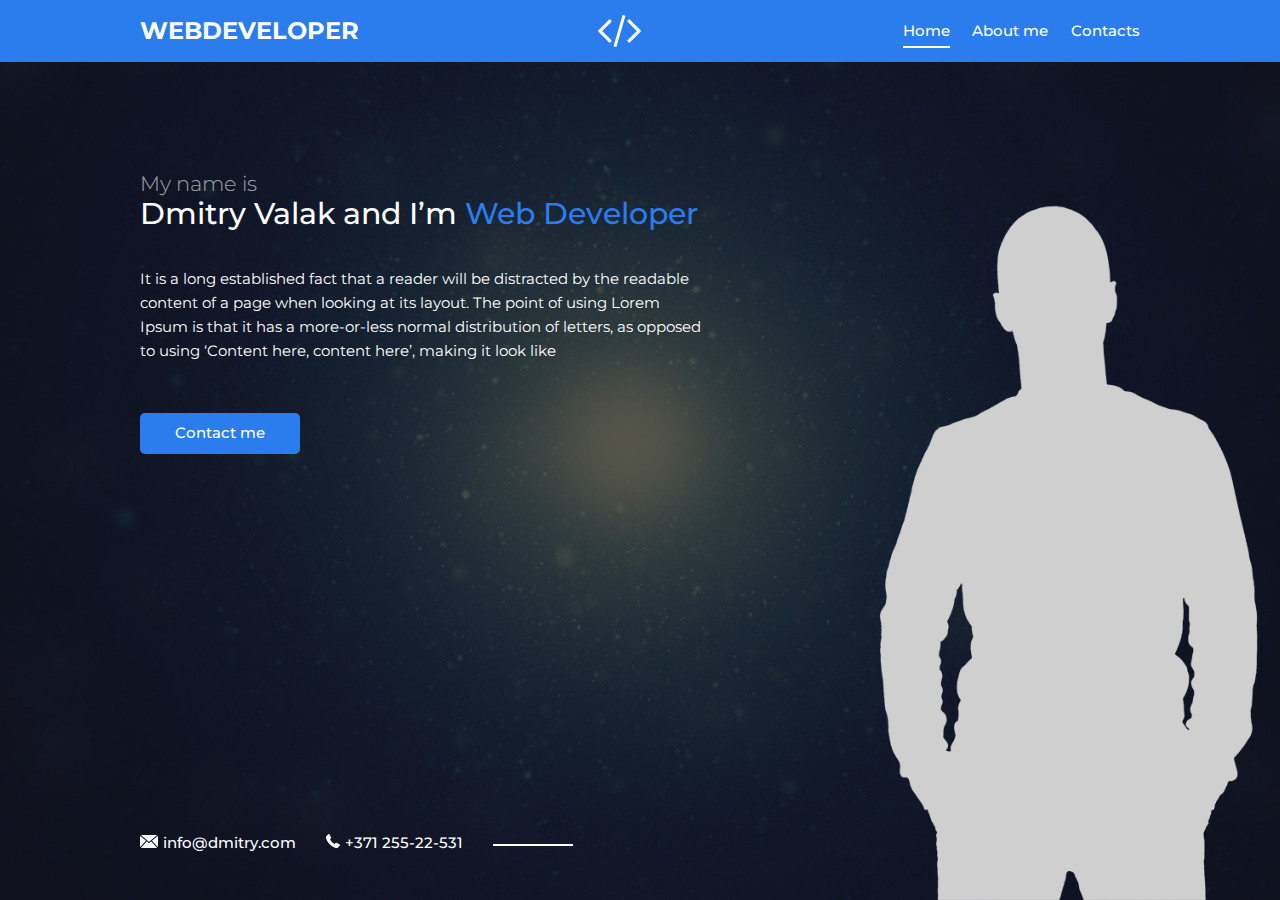
<file: index.html>
<!DOCTYPE html>
<html lang=>
<head>
    <meta charset="UTF-8">
    <meta name="viewport" content="width=device-width, initail-scale=1">
    <link rel="stylesheet" href="css/style.css">
<link href="https://fonts.googleapis.com/css2?family=Montserrat:wght@100..900&display=swap" rel="stylesheet">
<link rel="icon" type="img/png" href="img/favicon.png">
    <title>Personal Folio</title>
</head>
<body>

        <div class="page">
        <header class="header">
            <div class="container">

                    <div class="header-inner">
                     <div class="header-brand">
                        WEBDEVELOPER
                    </div>
                    <div class="header-logo">
                            <img src="img/code.svg" alt="">
                      </div>
                    <div class="header-nav">
                        <a class="header-nav-link active" href="index.html">Home</a>
                        <a class="header-nav-link" href="about.html">About me</a>
                        <a class="header-nav-link" href="contacts.html">Contacts</a>
                    </div>
                </div>
            </div>


        </header>
        

        <div class="container">
        <main class="content">
            <div class="content-header">
             <h2 class="subtitle">My name is</h2>
             <h1 class="title">Dmitry Valak and I’m <span>Web Developer</span></h1>
        </div>

             <div class="text">
                <p>It is a long established fact that a reader will be distracted by the readable content of a page when looking at its layout. The point of using Lorem Ipsum is that it has a more-or-less normal distribution of letters, as opposed to using ‘Content here, content here’, making it look like</p>
             </div>
            

        <a class="btn" href="contacts.html">Contact me</a>
        </main>    
         </div>



        <footer class="footer">
            <div class="container">
                <div class="contacts">
                    <a class="contact-link" href="mailto:info@dmitry.com"><img class="contacts-icon" src="img/mail.png" alt="">info@dmitry.com </a>
                    
                    <a  class="contact-link" href="tel:+37125522531"><img class="contacts-icon" src="img/tel.png" alt="">+371 255-22-531</a>
                </div>
            </div>
        </footer>

        <img class="author" src="img/me.png" alt="">

    </div> <!-----------PAGE-->


    </body>
</html>
</file>
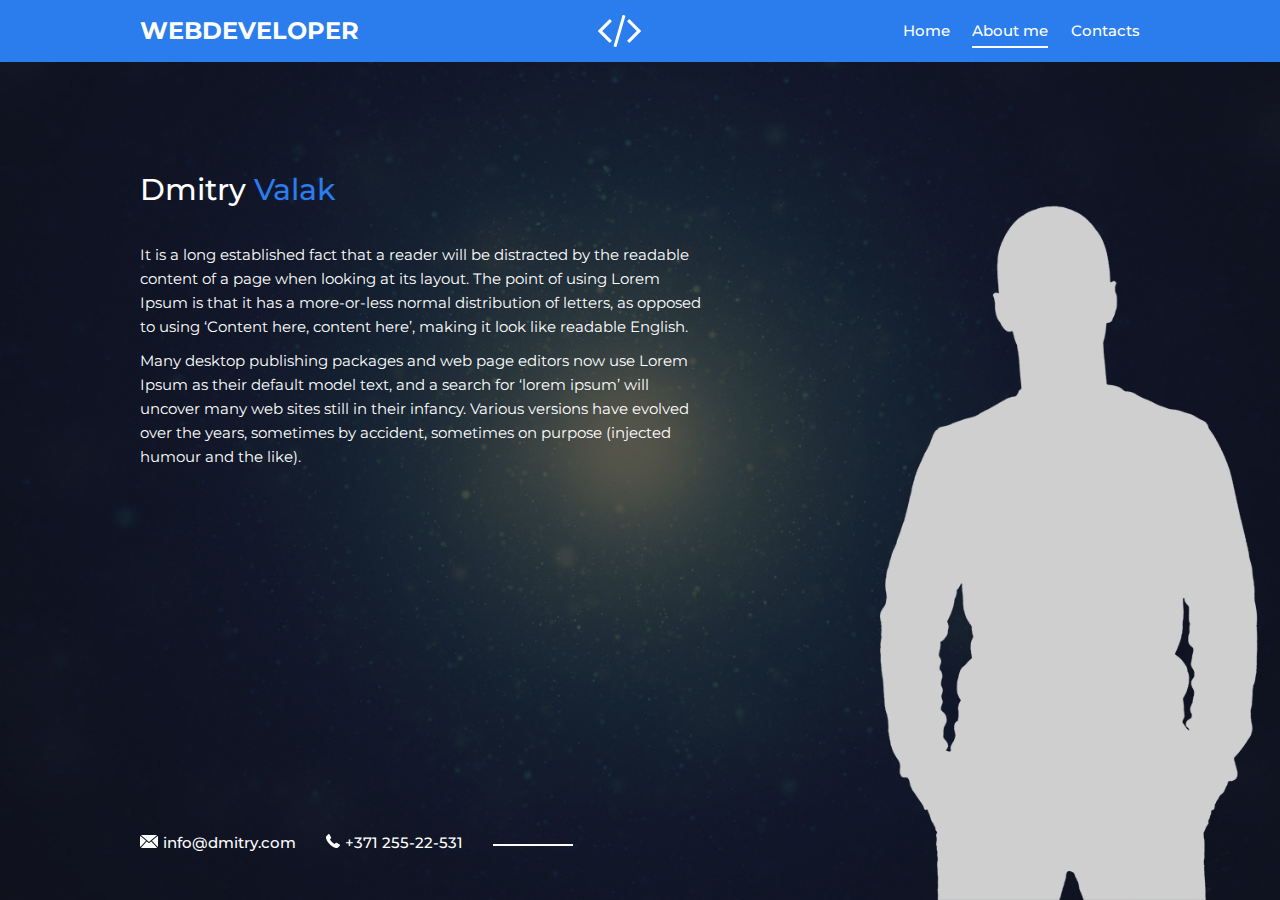
<file: about.html>
<!DOCTYPE html>
<html lang=>
<head>
    <meta charset="UTF-8">
    <meta name="viewport" content="width=device-width, initail-scale=1">
    <link rel="stylesheet" href="css/style.css">
<link href="https://fonts.googleapis.com/css2?family=Montserrat:wght@100..900&display=swap" rel="stylesheet">
<link rel="icon" type="img/png" href="img/favicon.png">
    <title>Personal Folio</title>
</head>
<body>

        <div class="page">
        <header class="header">
            <div class="container">

                    <div class="header-inner">
                     <div class="header-brand">
                        WEBDEVELOPER
                    </div>
                    <div class="header-logo">
                            <img src="img/code.svg" alt="">
                      </div>
                    <div class="header-nav">
                        <a class="header-nav-link " href="index.html">Home</a>
                        <a class="header-nav-link active" href="about.html">About me</a>
                        <a class="header-nav-link" href="contacts.html">Contacts</a>
                    </div>
                </div>
            </div>


        </header>
        

        <div class="container">
        <main class="content">
            
            <div class="content-header">
             <h1 class="title">Dmitry <span>Valak</span></h1>
            </div>

             <div class="text">
                <p>It is a long established fact that a reader will be distracted by the readable content of a page when looking at its layout. The point of using Lorem Ipsum is that it has a more-or-less normal distribution of letters, as opposed to using ‘Content here, content here’, making it look like readable English. </p>

                <p>Many desktop publishing packages and web page editors now use Lorem Ipsum as their default model text, and a search for ‘lorem ipsum’ will uncover many web sites still in their infancy. Various versions have evolved over the years, sometimes by accident, sometimes on purpose (injected humour and the like).</p>
             </div>
            </main> 

        </div>



        <footer class="footer">
            <div class="container">
                <div class="contacts">
                    <a class="contact-link" href="mailto:info@dmitry.com"><img class="contacts-icon" src="img/mail.png" alt="">info@dmitry.com </a>
                    
                    <a  class="contact-link" href="tel:+37125522531"><img class="contacts-icon" src="img/tel.png" alt="">+371 255-22-531</a>
                </div>
            </div>
        </footer>

        <img class="author" src="img/me.png" alt="">

    </div> <!-----------PAGE-->


    </body>
</html>
</file>
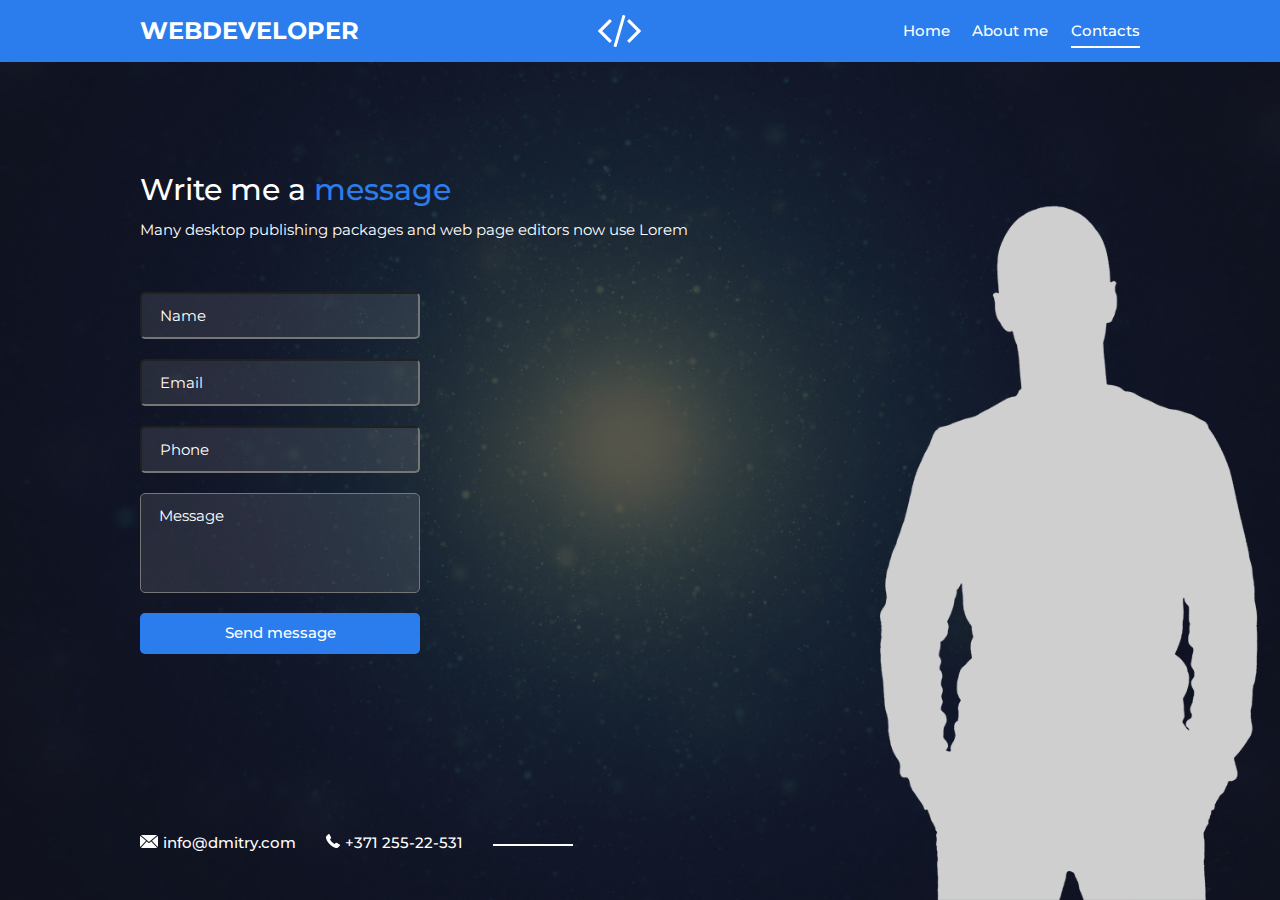
<file: contacts.html>
<!DOCTYPE html>
<html lang=>
<head>
    <meta charset="UTF-8">
    <meta name="viewport" content="width=device-width, initail-scale=1">
    <link rel="stylesheet" href="css/style.css">
<link href="https://fonts.googleapis.com/css2?family=Montserrat:wght@100..900&display=swap" rel="stylesheet">
<link rel="icon" type="img/png" href="img/favicon.png">
    <title>Personal Folio</title>
</head>
<body>

        <div class="page">
        <header class="header">
            <div class="container">

                    <div class="header-inner">
                     <div class="header-brand">
                        WEBDEVELOPER
                    </div>
                    <div class="header-logo">
                            <img src="img/code.svg" alt="">
                      </div>
                    <div class="header-nav">
                        <a class="header-nav-link" href="index.html">Home</a>
                        <a class="header-nav-link" href="about.html">About me</a>
                        <a class="header-nav-link active" href="contacts.html">Contacts</a>
                    </div>
                </div>
            </div>


        </header>
        

        <div class="container">
        <main class="content">
            <div class="content-header">
                <h1 class="title">Write me a <span>message</span></h1>
                <div class="text">
                 <p>Many desktop publishing packages and web page editors now use Lorem</p>
                </div>
            </div>
       
        
        
        

          
              <form class="form" action="/" method="post">
                 
                <div class="form-group">
               <input class="input" type="text" name="name" placeholder="Name">
           

            <div class="form-group">
                <input class="input" type="email" name="Email" placeholder="Email">
            

            <div class="form-group">
                <input class="input" type="tel" name="tel" placeholder="Phone">
            </div>

            <div class="form-group">
                <textarea class="textarea" name="text" placeholder="Message"></textarea>
            </div>  

            <div class="form-group">
            <button class="btn btn-full" type="submit" >Send message</a>
            </div> 
            </div>
        </form>
        </main>

       
        </div >



        <footer class="footer">
            <div class="container">
                <div class="contacts">
                    <a class="contact-link" href="mailto:info@dmitry.com"><img class="contacts-icon" src="img/mail.png" alt="">info@dmitry.com </a>
                    
                    <a  class="contact-link" href="tel:+37125522531"><img class="contacts-icon" src="img/tel.png" alt="">+371 255-22-531</a>
                </div>
            </div>
        </footer>

        <img class="author" src="img/me.png" alt="">

    </div> <!-----------PAGE-->


    </body>
</html>
</file>
<file: css/style.css>
html{
    font-size: 15px;
 }
 

 body{
    margin: 0;

    font-family: "Montserrat", sans-serif;
    font-size: 1rem;
    line-height: 1.6rem;
}

*,
*::before,
*::after    {
    box-sizing: border-box;
}

h1,h2,h3,h4,h5,h6{
    margin: 0;
}

p{
    margin: 0 0 10px;
}

/*PAGE*/

.container{
    width: 100%;
     max-width: 1030px;
     margin: 0 auto;

     padding: 0 1rem;
}

.page{
    width: 100%;
    height: 100vh;
    min-height: 770px;

    background: black url("../img/bg.jpg") center no-repeat;
    background-size: cover;

    position: relative;
    overflow: hidden;
}

/*HEADER
*/

.header{
    margin-bottom: 110px;

    background: #2b7ded;
    padding: 1rem 0;
}

.header-inner{
    display: flex;
    justify-content: space-between;
    align-items: center;

}

.header-brand{
    font-size: 1.6rem;
    color: #fff;
    text-transform: uppercase;
    font-weight: 700;

}

.header-logo img{
   display: block; 
}

.header-nav{
    display: flex;
}

.header-nav-link{
    margin-left: 1.5rem;
  color:#fff;
    font-size: 1rem;
  font-weight: 500;
  text-decoration: none;

  transition: color 0.2s linear;
}

.header-nav-link:hover{
    color: aqua;
}

.header-nav-link.active{
position: relative;
}

.header-nav-link.active::after{
    content: "";
    width: 100%;
    height: 2px;

    background-color: #fff;

    position: absolute;
    left: 0;
    bottom: -5px;
}

/*CONTENT*/

.content{
    height: 100%;
    width: 100%;
    max-width: 565px;
    

   
}

.content-header{
    margin-bottom: 35px;
}



.subtitle{
    color: rgba(255, 255, 255, .6);
    font-size: 1.4rem;
    font-weight: 300;
}

.title{
  margin-bottom: 10px;

    font-size: 2rem;
    color: #fff;
    font-weight: 500;
    line-height: 1.2;
}

.title span{
    color:  #2b7ded;
}

.text{
    margin-bottom: 50px;

    font-size: 1rem;
    color: #fff;
}

/*BUTTON*/
.btn{
    display: inline-block;

    font-family: inherit;
    padding: 12px 35px;
    line-height: 1.1;
    font-size: 1rem;
    color: #fff;
    font-weight: 500;
    text-decoration: none;
    border: 0;

    cursor: pointer;

    background-color: #2b7ded;
    
    border-radius: 5px;

    transition: background-color 0.2s linear;
}

.btn:hover{
    background-color: #15407e;
}


.btn-full{
    display: block;
    width: 100%;
}
/*Author img
*/

.author{
    position: absolute;
    
    right: 20px;
    bottom: 0;

}

 
/*Footer*/


.footer{
    width: 100%;
    position: absolute;
    bottom: 45px;
   left: 0; 
}

/*contacts*/

.contacts{
    display: flex;
    align-items: center;
}

.contact-link{
    margin-right: 2rem;
    font-size: 1rem;
    color: #fff;
    text-decoration: none;
    font-weight: 500;

}

.contact-link:last-child{
    margin-right: 0;
    position: relative;
}


.contact-link:last-child::after{
    content: "";
    display: block;
    width: 80px;
    height: 2px;
    margin-left: 2rem;

    background-color: #fff;
    pointer-events: none;

    position: absolute;
    left: 100%;
    top: 13px;

}

.contact-link:hover{
    text-decoration: underline;
}

.contacts-icon{
    margin-right: 5px;
}

/*Form*/

.form{
   width: 100%;
   max-width: 280px; 
}
.form-group{
    margin-bottom: 20px;
    
   
}

.input,
.textarea { 
    display: block;
    width: 100%;
    padding: 12px 18px;
    color: #fff;

    font-family: inherit;
    font-size: 1rem;
    margin-bottom: 20px;
   
    background-color: rgba(255, 255, 255, .1);

 
    border-radius: 5px;
}


.textarea{
    height: 100px;
    resize: none;
}

.input::placeholder,
.textarea::placeholder{
    color: #fff;
}


/*Media*/

@media (max-width: 1000px){
  .author{
    right: -170px;
  }
}

@media (max-width: 767px){

    .page{
        min-height: 100vh;
        height: auto;
        padding-bottom: 2rem;
    }
   

    .header{
        margin-bottom: 50px;
    }

    .header-logo{
        display: none;
    }

    .header-brand{
        font-size: 1.2rem;
    }

    .content{
        text-align: center;

        max-width: none;
        margin-bottom: 50px;
    }


    .form{
        margin: 0 auto;
    }

    .footer{
        position: static;
    }

    .contacts{
        flex-direction: column;
    }

    .contact-link{
        margin-right: 0;
        margin-bottom: .5rem;

    }

    .contact-link:last-child{
        margin-bottom: 0;
    }

    .contact-link:last-child::after{
        display: none;
    }

    .author{
        display: none;
    }
}


@media (max-width: 565px) {

 

  

    .header-inner{
        flex-direction: column;
    }

    .header-brand{
        margin-bottom: 1rem;
    }

}

@media (max-width: 320px) {
    .subtitle{
        font-size: 1.2rem;
    }
    .title{
        font-size:1.6rem;
    }
    }
</file>
